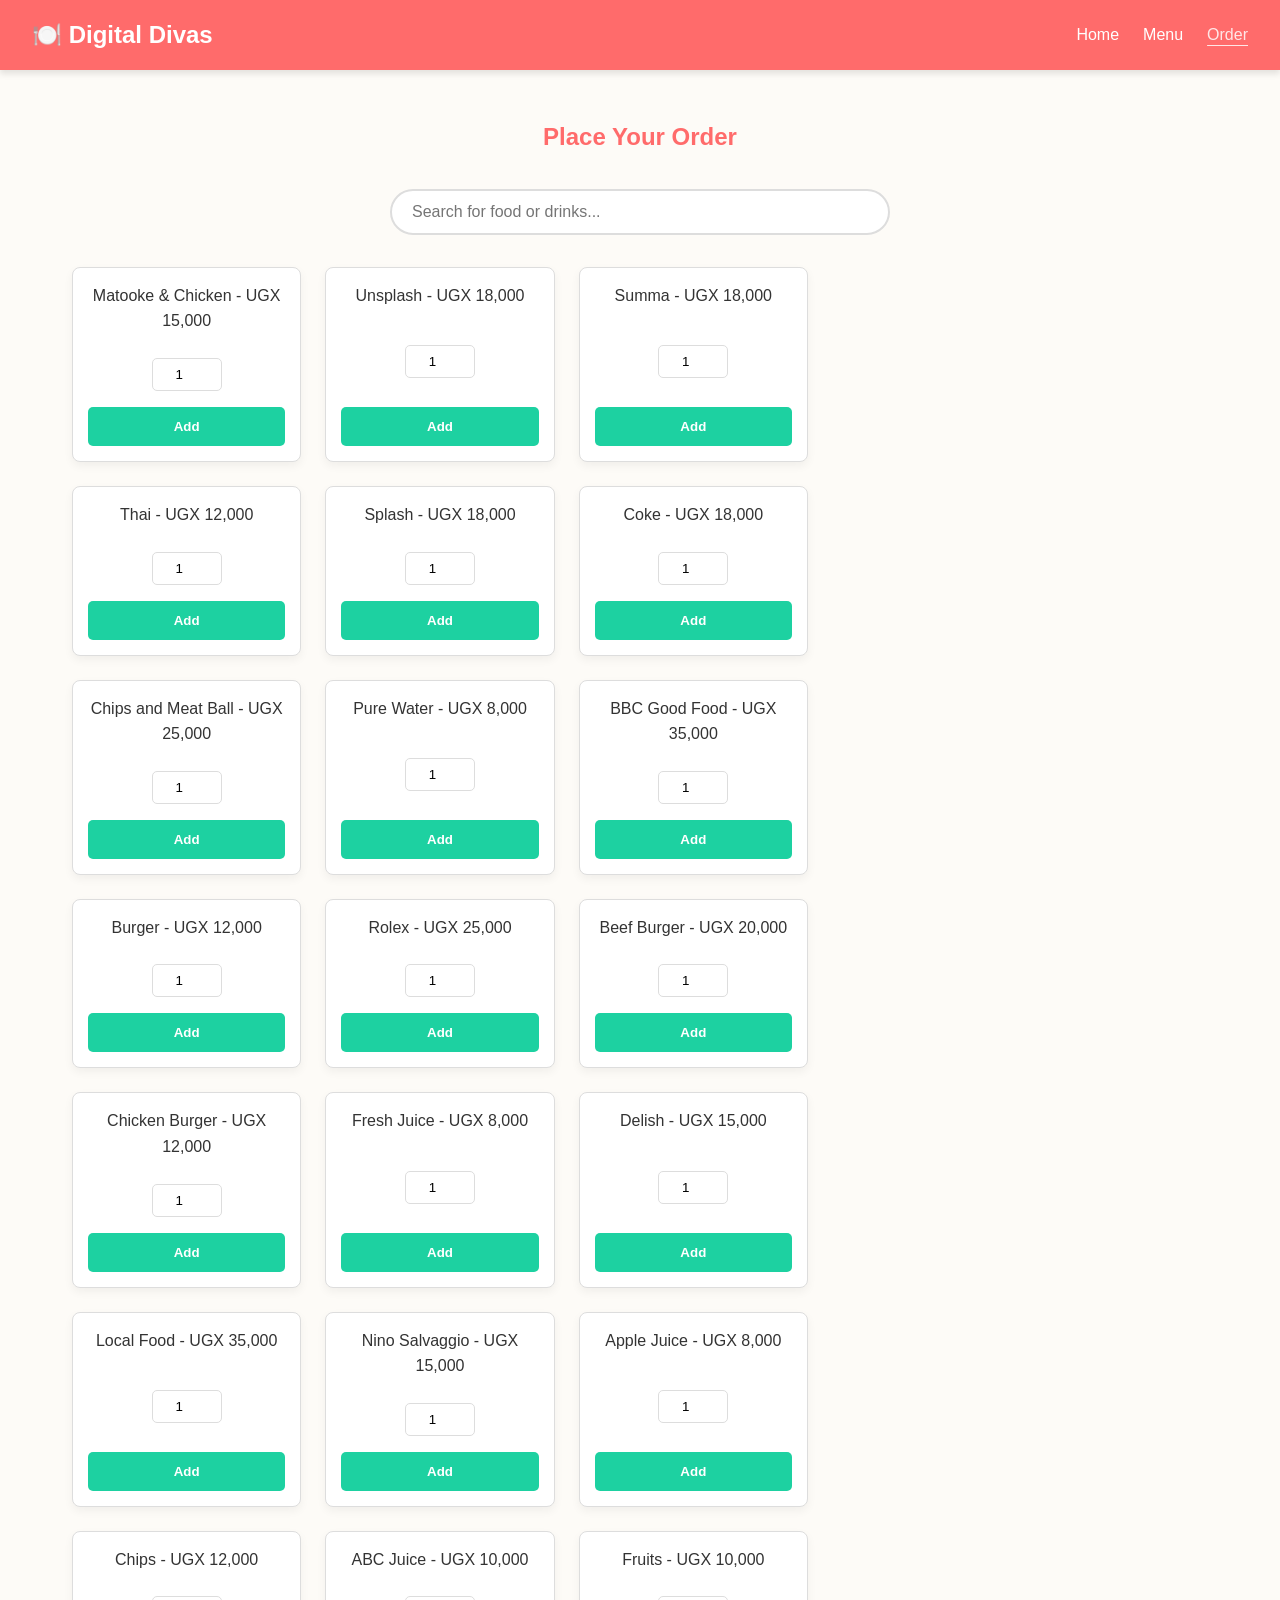
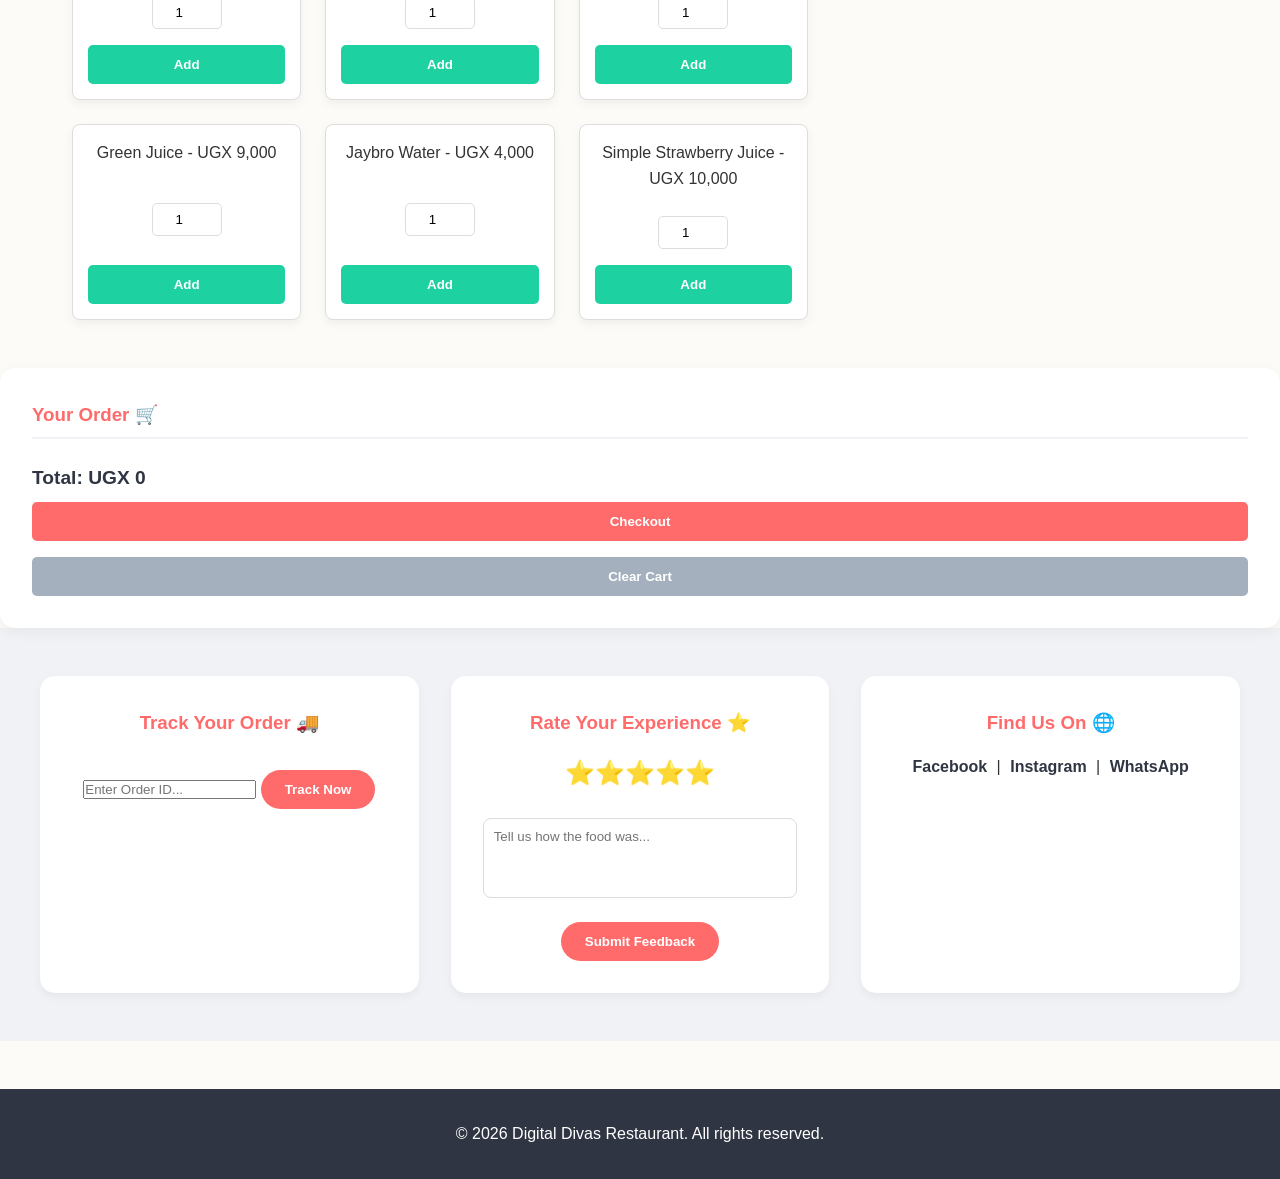
<file: order.html>
<!DOCTYPE html>
<html lang="en">
<head>
    <meta charset="UTF-8">
    <meta name="viewport" content="width=device-width, initial-scale=1.0">
    <title>Digital Divas - Order</title>
    <link rel="stylesheet" href="../style.css"> 
</head>
<body>

<nav class="navbar">
    <div class="logo">🍽️ Digital Divas</div>
    <div class="menu-toggle">☰</div>
    <ul class="nav-links">
        <li><a href="index.html">Home</a></li>
        <li><a href="menu.html">Menu</a></li>
        <li><a href="order.html" class="active">Order</a></li>
    </ul>
</nav>
<section class="order">
    <h2>Place Your Order</h2>
    
    <div class="search-container">
        <input type="text" id="foodSearch" placeholder="Search for food or drinks..." onkeyup="filterMenu()">
    </div>

    <div class="order-container">
        <div class="food-list" id="food-list">
            <div class="item">
                <p>Matooke & Chicken - UGX 15,000</p>
                <input type="number" min="1" value="1" id="q1">
                <button onclick="addToCart('Matooke & Chicken', 15000, 'q1')">Add</button>
            </div>
            <div class="item">
                <p>Unsplash - UGX 18,000</p>
                <input type="number" min="1" value="1" id="q2">
                <button onclick="addToCart('Unsplash', 18000, 'q2')">Add</button>
            </div>
            <div class="item">
                <p>Summa - UGX 18,000</p>
                <input type="number" min="1" value="1" id="q3">
                <button onclick="addToCart('Summa', 18000, 'q3')">Add</button>
            </div>
            <div class="item">
                <p>Thai - UGX 12,000</p>
                <input type="number" min="1" value="1" id="q4">
                <button onclick="addToCart('Thai', 12000, 'q4')">Add</button>
            </div>
            <div class="item">
                <p>Splash - UGX 18,000</p>
                <input type="number" min="1" value="1" id="q5">
                <button onclick="addToCart('Splash', 18000, 'q5')">Add</button>
            </div>
            <div class="item">
                <p>Coke - UGX 18,000</p>
                <input type="number" min="1" value="1" id="q6">
                <button onclick="addToCart('Coke', 18000, 'q6')">Add</button>
            </div>
            <div class="item">
                <p>Chips and Meat Ball - UGX 25,000</p>
                <input type="number" min="1" value="1" id="q7">
                <button onclick="addToCart('Chips and Meat Ball', 25000, 'q7')">Add</button>
            </div>
            <div class="item">
                <p>Pure Water - UGX 8,000</p>
                <input type="number" min="1" value="1" id="q8">
                <button onclick="addToCart('Pure Water', 8000, 'q8')">Add</button>
            </div>
            <div class="item">
                <p>BBC Good Food - UGX 35,000</p>
                <input type="number" min="1" value="1" id="q9">
                <button onclick="addToCart('BBC Good Food', 35000, 'q9')">Add</button>
            </div>

            <div class="item">
                <p>Burger - UGX 12,000</p>
                <input type="number" min="1" value="1" id="q10">
                <button onclick="addToCart('Burger', 12000, 'q10')">Add</button>
            </div>
            <div class="item">
                <p>Rolex - UGX 25,000</p>
                <input type="number" min="1" value="1" id="q11">
                <button onclick="addToCart('Rolex', 25000, 'q11')">Add</button>
            </div>
            <div class="item">
                <p>Beef Burger - UGX 20,000</p>
                <input type="number" min="1" value="1" id="q12">
                <button onclick="addToCart('Beef Burger', 20000, 'q12')">Add</button>
            </div>
            <div class="item">
                <p>Chicken Burger - UGX 12,000</p>
                <input type="number" min="1" value="1" id="q13">
                <button onclick="addToCart('Chicken Burger', 12000, 'q13')">Add</button>
            </div>

            <div class="item">
                <p>Fresh Juice - UGX 8,000</p>
                <input type="number" min="1" value="1" id="q14">
                <button onclick="addToCart('Fresh Juice', 8000, 'q14')">Add</button>
            </div>
            <div class="item">
                <p>Delish - UGX 15,000</p>
                <input type="number" min="1" value="1" id="q15">
                <button onclick="addToCart('Delish', 15000, 'q15')">Add</button>
            </div>
            <div class="item">
                <p>Local Food - UGX 35,000</p>
                <input type="number" min="1" value="1" id="q16">
                <button onclick="addToCart('Local Food', 35000, 'q16')">Add</button>
            </div>
            <div class="item">
                <p>Nino Salvaggio - UGX 15,000</p>
                <input type="number" min="1" value="1" id="q17">
                <button onclick="addToCart('Nino Salvaggio', 15000, 'q17')">Add</button>
            </div>
            <div class="item">
                <p>Apple Juice - UGX 8,000</p>
                <input type="number" min="1" value="1" id="q18">
                <button onclick="addToCart('Apple Juice', 8000, 'q18')">Add</button>
            </div>
            <div class="item">
                <p>Chips - UGX 12,000</p>
                <input type="number" min="1" value="1" id="q19">
                <button onclick="addToCart('Chips', 12000, 'q19')">Add</button>
            </div>
            <div class="item">
                <p>ABC Juice - UGX 10,000</p>
                <input type="number" min="1" value="1" id="q20">
                <button onclick="addToCart('ABC Juice', 10000, 'q20')">Add</button>
            </div>
            <div class="item">
                <p>Fruits - UGX 10,000</p>
                <input type="number" min="1" value="1" id="q21">
                <button onclick="addToCart('Fruits', 10000, 'q21')">Add</button>
            </div>
            <div class="item">
                <p>Green Juice - UGX 9,000</p>
                <input type="number" min="1" value="1" id="q22">
                <button onclick="addToCart('Green Juice', 9000, 'q22')">Add</button>
            </div>
            <div class="item">
                <p>Jaybro Water - UGX 4,000</p>
                <input type="number" min="1" value="1" id="q23">
                <button onclick="addToCart('Jaybro Water', 4000, 'q23')">Add</button>
            </div>
            <div class="item">
                <p>Simple Strawberry Juice - UGX 10,000</p>
                <input type="number" min="1" value="1" id="q24">
                <button onclick="addToCart('Simple Strawberry Juice', 10000, 'q24')">Add</button>
            </div>
        </div>


    </div>
</section>

        <div class="cart">
            <h3>Your Order 🛒</h3>
            <ul id="cart-items"></ul>
            <p><strong>Total: UGX <span id="total">0</span></strong></p>
            <button onclick="checkout()">Checkout</button>
            <button onclick="clearCart()">Clear Cart</button>
            <div id="receipt" class="receipt" style="display:none;"></div>
        </div>
<section class="customer-hub">
    <div class="hub-container">
        <div class="hub-card">
            <h3>Track Your Order 🚚</h3>
            <input type="text" id="trackInput" placeholder="Enter Order ID...">
            <button class="btn" onclick="trackOrder()">Track Now</button>
            <p id="trackStatus"></p>
        </div>

        <div class="hub-card">
            <h3>Rate Your Experience ⭐</h3>
            <div class="rating-stars">
                <span onclick="rate(1)">⭐</span><span onclick="rate(2)">⭐</span><span onclick="rate(3)">⭐</span><span onclick="rate(4)">⭐</span><span onclick="rate(5)">⭐</span>
            </div>
            <textarea id="feedbackText" placeholder="Tell us how the food was..."></textarea>
            <button class="btn" onclick="submitFeedback()">Submit Feedback</button>
        </div>

        <div class="hub-card">
            <h3>Find Us On 🌐</h3>
            <div class="social-links">
                <a href="#">Facebook</a> | 
                <a href="#">Instagram</a> | 
                <a href="#">WhatsApp</a>
            </div>
        </div>
    </div>
</section>

<footer>
    <p>© 2026 Digital Divas Restaurant. All rights reserved.</p>
</footer>

<script src="../script.js"></script>
</body>
</html>
</file>
<file: style.css>
/* Search Bar Styling */
.search-container {
    margin-bottom: 2rem;
    text-align: center;
}

#foodSearch {
    width: 100%;
    max-width: 500px;
    padding: 12px 20px;
    border: 2px solid #ddd;
    border-radius: 30px;
    font-size: 1rem;
    transition: border-color 0.3s, box-shadow 0.3s;
}

#foodSearch:focus {
    outline: none;
    border-color: #ff6b6b;
    box-shadow: 0 0 8px rgba(255, 107, 107, 0.2);
}

.food-list .item {
    display: flex; 
    flex-direction: column;
    padding: 15px;
    border: 1px solid #ddd;
    border-radius: 8px;
    background: white;
}

/* Remove Button Styling in Cart */
.remove-btn {
    background: #ff4757;
    color: white;
    border: none;
    border-radius: 4px;
    padding: 2px 8px;
    cursor: pointer;
    font-size: 0.8rem;
    margin-left: 10px;
    transition: background 0.2s, transform 0.1s;
}

.remove-btn:hover {
    background: #ff6b81;
}

.remove-btn:active {
    transform: scale(0.9);
}

/* Make 'Add' buttons more interactive */
.item button:active {
    transform: scale(0.95);
    background: #0fb881;
}

/* Cart Item Layout */
.cart li {
    display: flex;
    justify-content: space-between;
    align-items: center;
    padding: 0.5rem 0;
}

/* --- Basic Reset & Typography --- */
* {
    margin: 0;
    padding: 0;
    box-sizing: border-box;
    font-family: 'Segoe UI', Tahoma, Geneva, Verdana, sans-serif;
}

body {
    background-color: #fdfbf7;
    color: #333;
    line-height: 1.6;
}

/* --- Navigation Bar --- */
.navbar {
    display: flex;
    justify-content: space-between;
    align-items: center;
    background-color: #ff6b6b; /* Warm, appetizing red */
    padding: 1rem 2rem;
    color: white;
    box-shadow: 0 4px 6px rgba(0,0,0,0.1);
    position: sticky;
    top: 0;
    z-index: 1000;
}

.navbar .logo {
    font-size: 1.5rem;
    font-weight: bold;
}

.nav-links {
    list-style: none;
    display: flex;
    gap: 1.5rem;
}

.nav-links a {
    color: white;
    text-decoration: none;
    font-weight: 500;
    transition: color 0.3s;
}

.nav-links a:hover, .nav-links a.active {
    color: #ffe6e6;
    text-decoration: underline;
    text-underline-offset: 5px;
}

.menu-toggle {
    display: none;
    cursor: pointer;
    font-size: 1.5rem;
}

/* --- Buttons --- */
.btn {
    display: inline-block;
    background-color: #ff6b6b;
    color: white;
    padding: 0.75rem 1.5rem;
    text-decoration: none;
    border-radius: 25px;
    margin-top: 1rem;
    transition: background 0.3s, transform 0.2s;
    border: none;
    cursor: pointer;
    font-weight: bold;
}

.btn:hover {
    background-color: #ee5253;
    transform: translateY(-2px);
}

/* --- Hero Section (Home Page) --- */
.hero {
    background: linear-gradient(rgba(0,0,0,0.6), rgba(0,0,0,0.6)), url('images/resturantbackground.jpg.jpeg') center/cover;
    height: 70vh;
    display: flex;
    flex-direction: column;
    justify-content: center;
    align-items: center;
    color: white;
    text-align: center;
    padding: 2rem;
}

.hero h1 {
    font-size: 3.5rem;
    margin-bottom: 1rem;
}

.hero p {
    font-size: 1.2rem;
    margin-bottom: 1rem;
}

/* --- About & Contact Sections --- */
.about, .contact {
    padding: 4rem 2rem;
    text-align: center;
    max-width: 800px;
    margin: auto;
}

.about h2, .contact h2 {
    font-size: 2rem;
    margin-bottom: 1.5rem;
    color: #ff6b6b;
}

.contact p {
    margin-bottom: 0.5rem;
}

.contact form {
    display: flex;
    flex-direction: column;
    gap: 1rem;
    margin: 2rem auto;
    max-width: 500px;
}

.contact input, .contact textarea {
    padding: 1rem;
    border: 1px solid #ddd;
    border-radius: 8px;
    font-size: 1rem;
}

.contact textarea {
    height: 120px;
    resize: vertical;
}

.contact button {
    background-color: #ff6b6b;
    color: white;
    border: none;
    padding: 1rem;
    border-radius: 8px;
    cursor: pointer;
    font-size: 1.1rem;
    font-weight: bold;
    transition: background 0.3s;
}

.contact button:hover {
    background-color: #ee5253;
}


#backToTop:hover {
    background-color: #ee5253; /* Darker red on hover */
    transform: scale(1.1);
}
.contact iframe {
    border-radius: 10px;
    margin-top: 1rem;
    box-shadow: 0 4px 10px rgba(0,0,0,0.1);
}

/* Back to Top Button Styling */
#backToTop {
    display: none; 
    position: fixed;
    bottom: 30px;
    right: 30px;
    z-index: 99;
    border: none;
    outline: none;
    background-color: #ff6b6b; 
    color: white;
    cursor: pointer;
    padding: 15px;
    border-radius: 50%;
    font-size: 20px;
    font-weight: bold;
    box-shadow: 0 4px 10px rgba(0,0,0,0.2);
    transition: background-color 0.3s, transform 0.3s;
}

#backToTop:hover {
    background-color: #ee5253; 
    transform: scale(1.1);
}

/* --- Menu Section --- */
.menu {
    padding: 3rem 2rem;
    max-width: 1200px;
    margin: auto;
    text-align: center;
}

.menu > h1, .menu > h2 {
    color: #ff6b6b;
    margin-bottom: 2rem;
}
/* Smooth scrolling for the whole page */
html {
    scroll-behavior: smooth;
}

/* Category Navigation Bar */
.menu-nav {
    display: flex;
    justify-content: center;
    gap: 1rem;
    margin-bottom: 3rem;
    flex-wrap: wrap;
}

.menu-nav a {
    background: #f1f2f6;
    color: #2f3542;
    padding: 0.6rem 1.2rem;
    text-decoration: none;
    border-radius: 20px;
    font-weight: bold;
    transition: all 0.3s ease;
    border: 1px solid #ddd;
}

.menu-nav a:hover {
    background: #ff6b6b;
    color: white;
    border-color: #ff6b6b;
}

/* Offset for Scroll (Prevents header being hidden by sticky navbar) */
.menu-category {
    scroll-margin-top: 100px; 
    margin-bottom: 4rem;
}

.menu > img {
    width: 100%;
    max-height: 400px;
    object-fit: cover;
    margin-bottom: 2rem;
    border-radius: 15px;
    box-shadow: 0 4px 10px rgba(0,0,0,0.1);
}

.menu-container {
    display: grid;
    grid-template-columns: repeat(auto-fit, minmax(280px, 1fr));
    gap: 2rem;
}

.menu-item {
    background: white;
    padding: 1.5rem;
    border-radius: 15px;
    box-shadow: 0 4px 15px rgba(0,0,0,0.05);
    transition: transform 0.3s;
}

.menu-item:hover {
    transform: translateY(-5px);
}

.menu-item img {
    width: 100%;
    height: 220px;
    object-fit: cover;
    border-radius: 10px;
    margin-bottom: 1rem;
}

.menu-item h3 {
    margin-bottom: 0.5rem;
}

.menu-item p {
    color: #ff6b6b;
    font-weight: bold;
    font-size: 1.2rem;
    margin-bottom: 1rem;
}

/* --- Order Section --- */
.order {
    padding: 3rem 2rem;
    max-width: 1200px;
    margin: auto;
}

.order h2 {
    text-align: center;
    color: #ff6b6b;
    margin-bottom: 2rem;
}

.order-container {
    display: grid;
    grid-template-columns: 2fr 1fr;
    gap: 2rem;
}

.food-list {
    display: grid;
    grid-template-columns: repeat(auto-fit, minmax(220px, 1fr));
    gap: 1.5rem;
}

.item {
    background: white;
    padding: 1.5rem;
    border-radius: 10px;
    box-shadow: 0 4px 10px rgba(0,0,0,0.05);
    text-align: center;
    display: flex;
    flex-direction: column;
    justify-content: space-between;
}

.item p {
    font-weight: 500;
    margin-bottom: 1rem;
}

.item input {
    width: 70px;
    padding: 0.5rem;
    margin: 0.5rem auto 1rem auto;
    text-align: center;
    border: 1px solid #ddd;
    border-radius: 5px;
}

.item button {
    background: #1dd1a1; /* Green color for add to cart */
    color: white;
    border: none;
    padding: 0.75rem;
    border-radius: 5px;
    cursor: pointer;
    font-weight: bold;
    transition: background 0.3s;
}

.item button:hover {
    background: #10ac84;
}

/* --- Cart & Receipt --- */
.cart {
    background: white;
    padding: 2rem;
    border-radius: 15px;
    box-shadow: 0 4px 15px rgba(0,0,0,0.05);
    position: sticky;
    top: 90px; /* Keeps the cart in view while scrolling */
    height: fit-content;
}

.cart h3 {
    margin-bottom: 1.5rem;
    color: #ff6b6b;
    border-bottom: 2px solid #f1f2f6;
    padding-bottom: 0.5rem;
}

.cart ul {
    list-style: none;
    margin-bottom: 1.5rem;
}

.cart li {
    display: flex;
    justify-content: space-between;
    margin-bottom: 0.75rem;
    border-bottom: 1px dashed #eee;
    padding-bottom: 0.75rem;
    font-size: 0.95rem;
}

.cart p strong {
    font-size: 1.2rem;
    color: #2f3542;
}

.cart button {
    width: 100%;
    padding: 0.75rem;
    margin-top: 0.5rem;
    border: none;
    border-radius: 5px;
    font-weight: bold;
    cursor: pointer;
    color: white;
}

.cart button[onclick="checkout()"] {
    background: #ff6b6b;
}

.cart button[onclick="checkout()"]:hover {
    background: #ee5253;
}

.cart button[onclick="clearCart()"] {
    background: #a4b0be;
    margin-top: 1rem;
}

.cart button[onclick="clearCart()"]:hover {
    background: #747d8c;
}

.receipt {
    margin-top: 2rem;
    background: #fff;
    padding: 2rem;
    border-radius: 10px;
    border-left: 5px solid #1dd1a1;
    box-shadow: 0 4px 10px rgba(0,0,0,0.05);
}

.receipt:empty {
    display: none; 
}

/* --- Footer --- */
footer {
    background: #2f3542;
    color: white;
    text-align: center;
    padding: 2rem;
    margin-top: 3rem;
}

/* --- Responsive Design (Mobiles/Tablets) --- */
@media (max-width: 900px) {
    .order-container {
        grid-template-columns: 1fr;
    }
    .cart {
        position: static; /* Removes sticky behavior on small screens */
    }
}

@media (max-width: 768px) {
    .nav-links {
        display: none; 
        flex-direction: column;
        width: 100%;
        text-align: center;
        background: #ff6b6b;
        position: absolute;
        top: 60px;
        left: 0;
        padding: 1rem 0;
    }
    .menu-toggle {
        display: block;
    }
    .hero h1 {
        font-size: 2.5rem;
    }
}
/* --- Order Page Images --- */
.item img {
    width: 100%;
    height: 150px; /* Slightly smaller than the menu items to save space */
    object-fit: cover;
    border-radius: 8px;
    margin-bottom: 1rem;
}
.btn-order:active { transform: scale(0.95); }

/* --- 7. Floating UI --- */
#backToTop {
    position: fixed; bottom: 30px; right: 30px; 
    width: 50px; height: 50px; border-radius: 50%;
    background: var(--dark); color: white; border: none;
    cursor: pointer; display: none; z-index: 1000; font-size: 20px;
}

/* Notification Toast */
#toast {
    position: fixed; bottom: 20px; left: 50%; transform: translateX(-50%);
    background: var(--secondary); color: white; padding: 1rem 2rem;
    border-radius: 50px; box-shadow: var(--shadow); display: none; z-index: 2000;
}

/* Ensure the item name and remove button stay on one line */
#cart-items li {
    display: flex;
    justify-content: space-between;
    align-items: center;
    width: 100%;
}

/* --- Customer Hub Styling --- */
.customer-hub {
    padding: 3rem 2rem;
    background: #f1f2f6;
}

.hub-container {
    display: grid;
    grid-template-columns: repeat(auto-fit, minmax(300px, 1fr));
    gap: 2rem;
    max-width: 1200px;
    margin: auto;
}

.hub-card {
    background: white;
    padding: 2rem;
    border-radius: 15px;
    box-shadow: 0 4px 10px rgba(0,0,0,0.05);
    text-align: center;
}

.hub-card h3 {
    color: #ff6b6b;
    margin-bottom: 1rem;
}

.rating-stars {
    font-size: 1.5rem;
    cursor: pointer;
    margin-bottom: 1rem;
}

#feedbackText {
    width: 100%;
    height: 80px;
    margin-top: 10px;
    padding: 10px;
    border: 1px solid #ddd;
    border-radius: 8px;
    resize: none;
}

.social-links a {
    color: #2f3542;
    text-decoration: none;
    font-weight: bold;
    margin: 0 5px;
}

.social-links a:hover {
    color: #ff6b6b;
}
</file>
